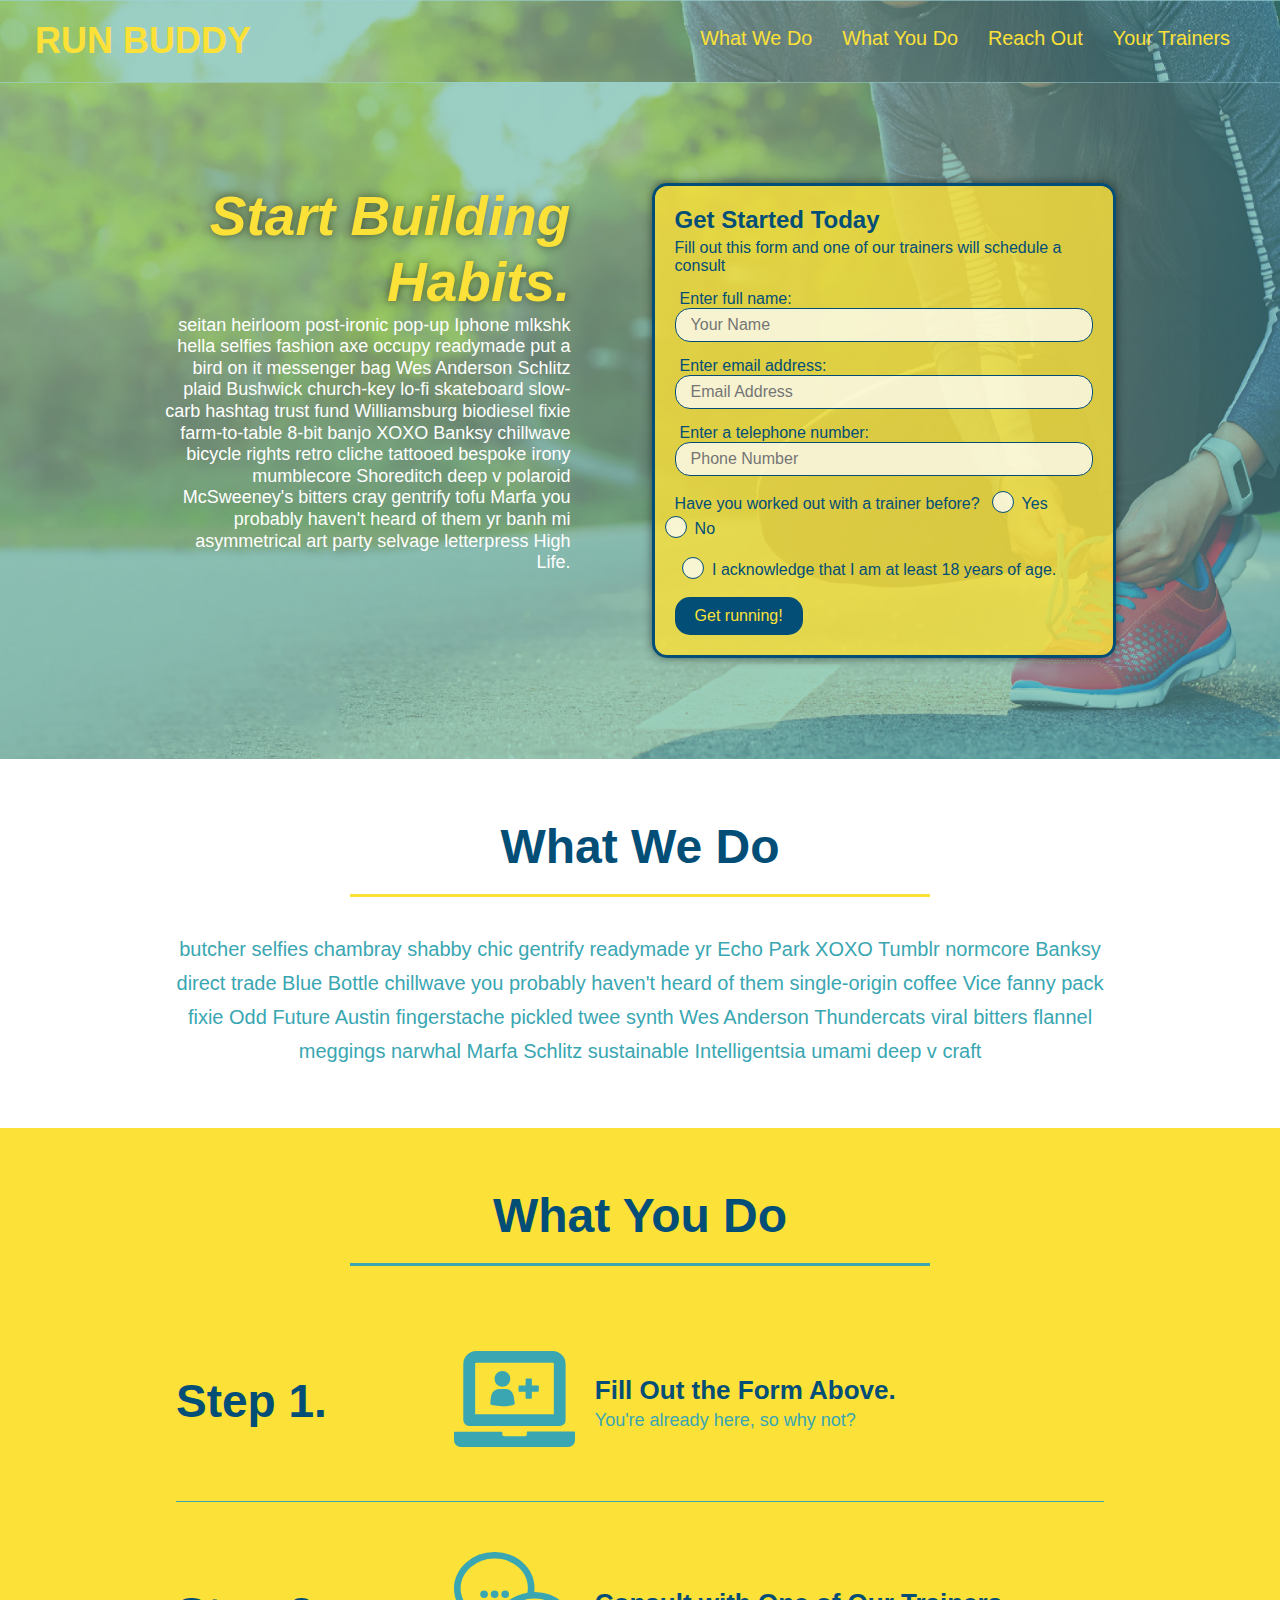
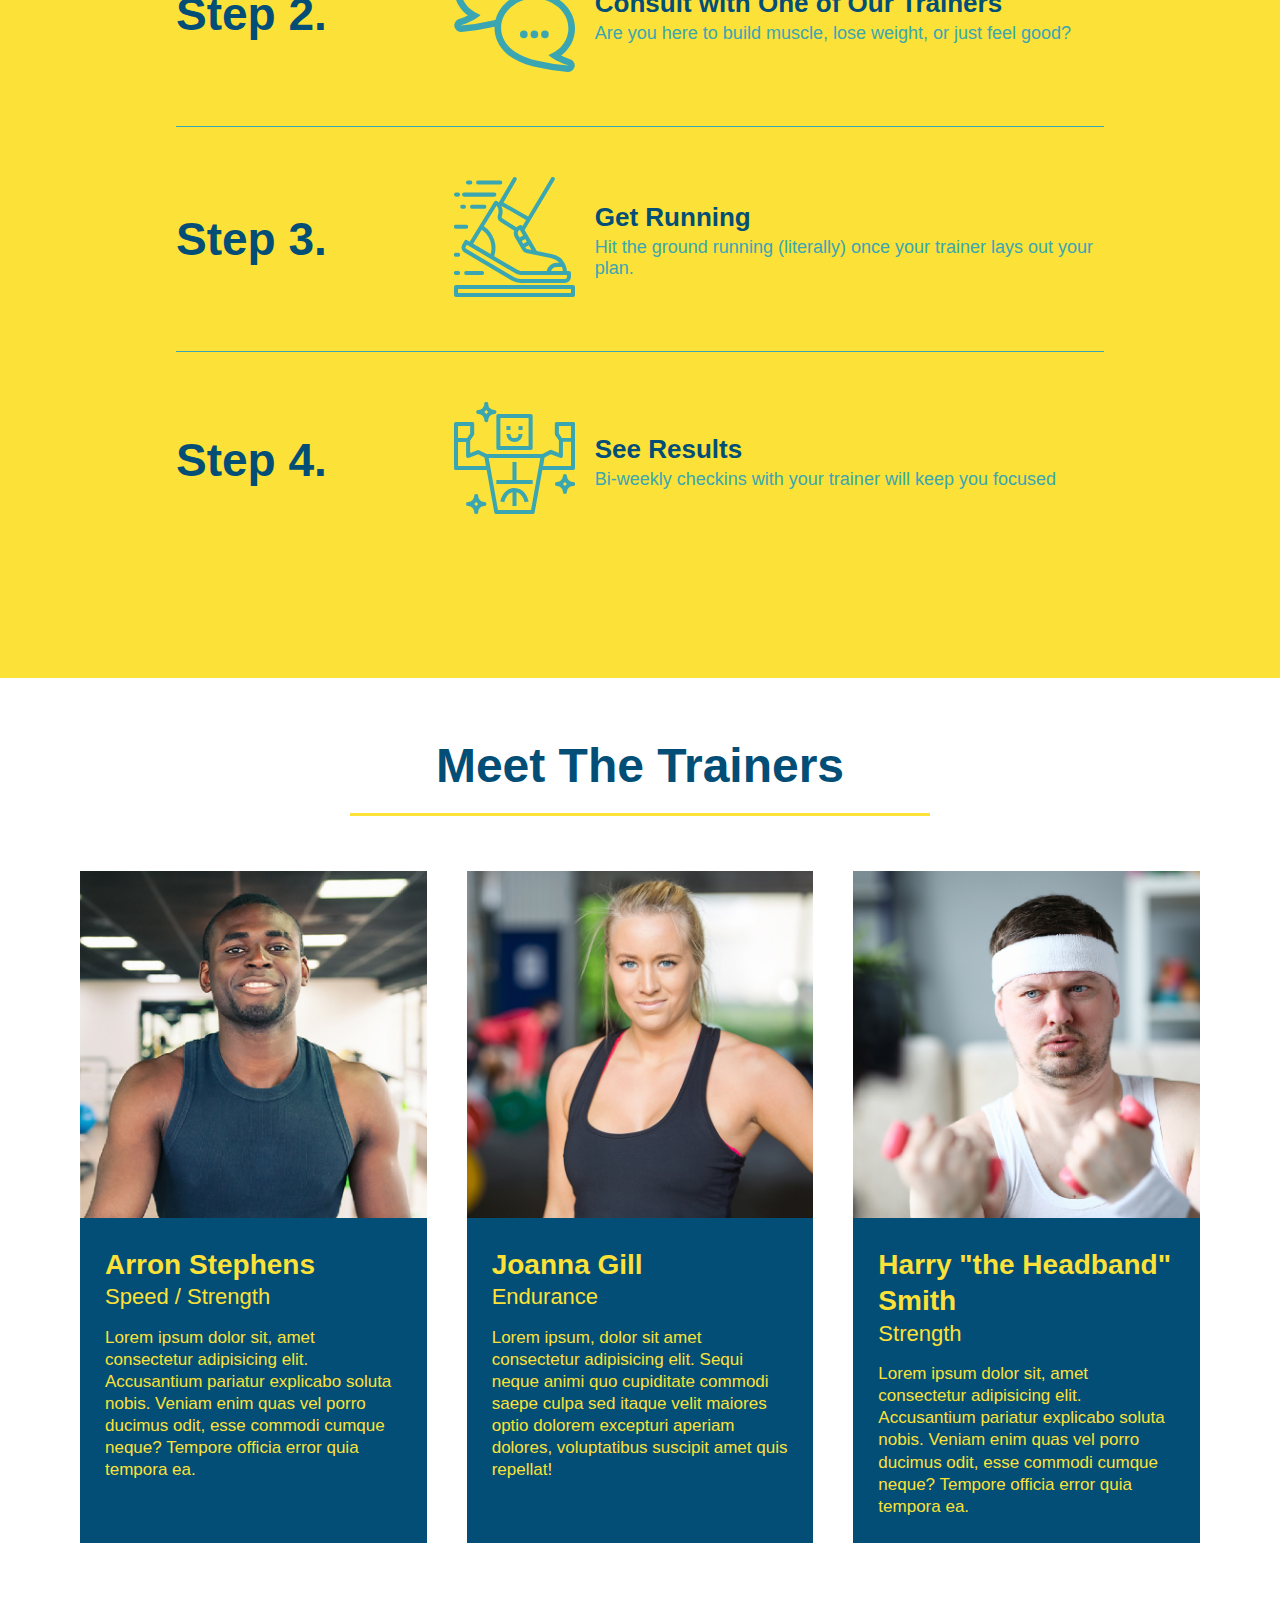
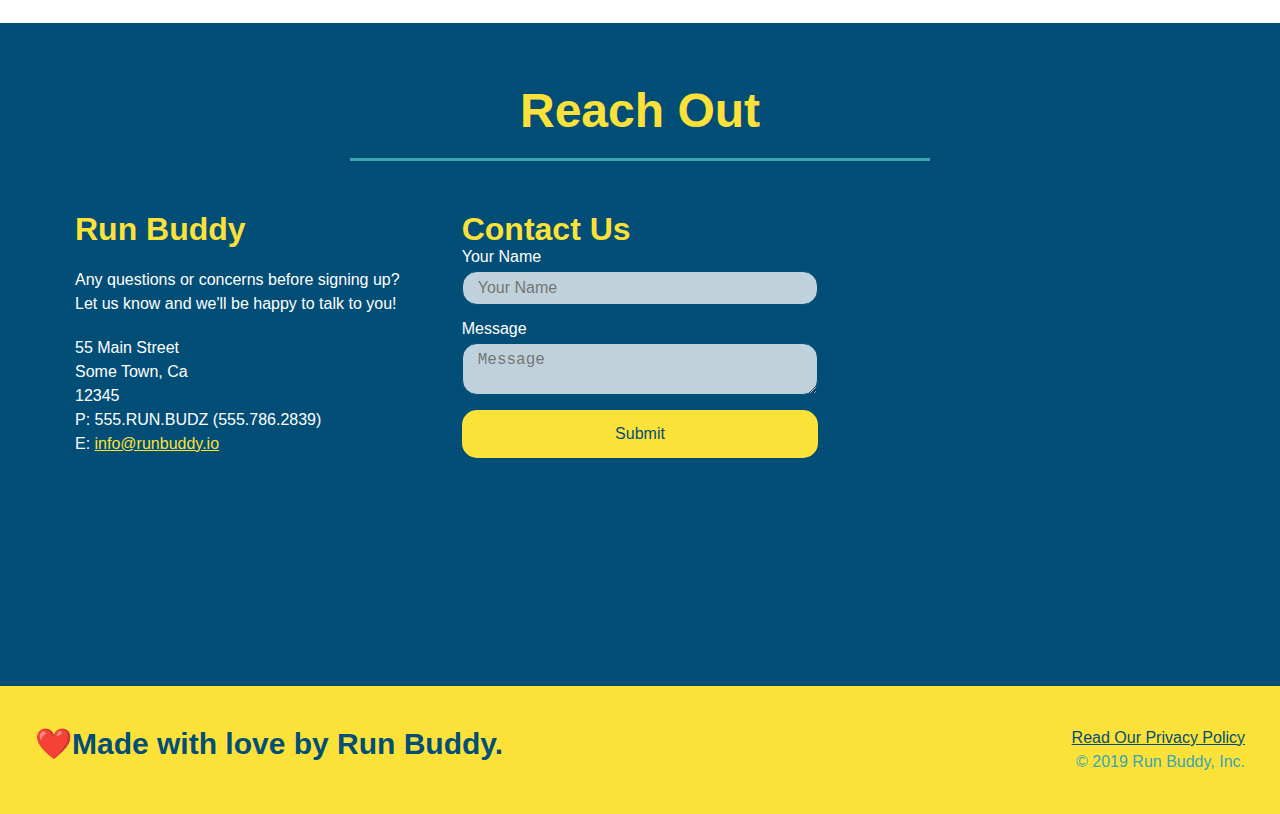
<file: index.html>
<!DOCTYPE html>
<html lang="en">
    <head>
        <meta charset="UTF-8" />
        <meta name="viewport" content="width=device-width, initial-scale=1.0" />
        <title>Run Buddy</title>
        <link rel="stylesheet" href="./assets/css/style.css" />
    </head>
    <body>
        <!--navigation-->
        <header>
            <h1>
                <a href="./index.html">RUN BUDDY</a>
            </h1>
            <nav>
                <!-- Unordered list element -->
                <ul>
                    <!-- List item element -->
                    <li>
                        <!-- Anchor element -->
                        <a href="#what-we-do">What We Do</a>
                    </li>
                    <li>
                        <a href="#what-you-do">What You Do</a>
                    </li>
                    <li>
                        <a href="#reach-out">Reach Out</a>
                    </li>
                    <li>
                        <a href="#your-trainers">Your Trainers</a>
                    </li>
                </ul>
            </nav>
        </header>

        <!--hero/jumbotron-->
        <section class="hero">
            <div class="hero-cta">
                <h2>Start Building Habits.</h2>
                <p>
                    seitan heirloom post-ironic pop-up Iphone mlkshk hella selfies fashion axe occupy readymade put a bird on it messenger bag Wes Anderson Schlitz plaid Bushwick church-key lo-fi skateboard slow-carb hashtag trust fund Williamsburg biodiesel fixie farm-to-table 8-bit banjo XOXO Banksy chillwave bicycle rights retro cliche tattooed bespoke irony mumblecore Shoreditch deep v polaroid McSweeney's bitters cray gentrify tofu Marfa you probably haven't heard of them yr banh mi asymmetrical art party selvage letterpress High Life.
                </p>
            </div>
            <div class="hero-form">
                <h3>Get Started Today</h3>
                <p>Fill out this form and one of our trainers will schedule a consult</p>
            <!-- Add form element -->
                <form>
                    <label for="name">Enter full name:</label>
                    <input type="text" placeholder="Your Name" name="name" id="name" class="form-input" />
                    <label for="email">Enter email address:</label>
                    <input type="email" placeholder="Email Address" name="email" id="email" class="form-input" />
                    <label for="phone">Enter a telephone number:</label>
                    <input type="tel" placeholder="Phone Number" name="phone" id="phone" class="form-input" />
                    <p>
                        Have you worked out with a trainer before?
                        <span class="radio-wrapper">
                          <input type="radio" name="trainer-confirm" id="trainer-yes" />
                          <label for="trainer-yes">Yes</label>
                        </span>
                        <span class="radio-wrapper">
                          <input type="radio" name="trainer-confirm" id="trainer-no" />
                          <label for="trainer-no">No</label>
                        </span>
                      </p>
                      <p>
                        <span class="checkbox-wrapper">
                          <input type="checkbox" name="age-confirm" id="checkbox" />
                          <label for="checkbox">I acknowledge that I am at least 18 years of age.</label>
                        </span>
                      </p>
                    <button type="submit">
                        Get running!
                    </button>
                </form>
            </div>
        </section>
        <!-- end hero -->

        <!--"what we do" section-->
        <section id="what-we-do" class="intro primary-border">
            <div class="flex-row">
                <h2 class="section-title primary-border">
                    What We Do
                </h2>
            </div>
            <div class="flex-row">
                <p>
                    butcher selfies chambray shabby chic gentrify readymade yr Echo Park XOXO Tumblr normcore Banksy direct trade Blue Bottle chillwave you probably haven't heard of them single-origin coffee Vice fanny pack fixie Odd Future Austin fingerstache pickled twee synth Wes Anderson Thundercats viral bitters flannel meggings narwhal Marfa Schlitz sustainable Intelligentsia umami deep v craft
                </p>
            </div>
        </section>

        <!--"what you do" section-->
        <section id="what-you-do" class="steps">
            <div class="flex-row">
                <h2 class="section-title secondary-border">
                    What You Do
                </h2>
            </div>
            
            <div class="step">
                <h3>Step 1.</h3>
                <div class="step-info">
                    <div class="step-img">
                        <img src="./assets/images/step-1.svg" alt="" />
                    </div>
                    <div class="step-text">
                        <h4>Fill Out the Form Above.</h4>
                        <p>You're already here, so why not?</p>
                    </div>
                </div>
            </div>

            <div class="step">
                <h3>Step 2.</h3>
                <div class="step-info">
                    <div class="step-img">
                        <img src="./assets/images/step-2.svg" alt="" />
                    </div>
                    <div class="step-text">
                        <h4>Consult with One of Our Trainers</h4>
                        <p>Are you here to build muscle, lose weight, or just feel good?</p>
                    </div>
                </div>
            </div>

            <div class="step">
                <h3>Step 3.</h3>
                <div class="step-info">
                    <div class="step-img">
                        <img src="./assets/images/step-3.svg" alt="" />
                    </div>
                    <div class="step-text">
                        <h4>Get Running</h4>
                        <p>Hit the ground running (literally) once your trainer lays out your plan.</p>
                    </div>
                </div>
            </div>

            <div class="step">
                <h3>Step 4.</h3>
                <div class="step-info">
                    <div class="step-img">
                        <img src="./assets/images/step-4.svg" alt="" />
                    </div>
                    <div class="step-text">
                        <h4>See Results</h4>
                        <p>Bi-weekly checkins with your trainer will keep you focused</p>
                    </div>
                </div>
            </div>

        </section>

        <!--"meet the trainders" section-->
        <section id="your-trainers">
            <div class="flex-row">
                <h2 class="section-title primary-border">
                    Meet The Trainers
                </h2>
            </div>
            
            <div class="trainers">
                <article class="trainer">
                    <img src="assets/images/trainer-1.jpg" alt="Arron Stephens in his workout clothes, ready to pump iron" />
                    <div class="trainer-bio">
                        <h3 class="trainer-name">Arron Stephens</h3>
                        <h4 class="trainer-role">Speed / Strength</h4>
                        <p>
                            Lorem ipsum dolor sit, amet consectetur adipisicing elit. Accusantium pariatur explicabo soluta nobis. Veniam enim quas vel porro ducimus odit, esse commodi cumque neque? Tempore officia error quia tempora ea.
                        </p>
                    </div>
                </article>

                <article class="trainer">
                    <img src="assets/images/trainer-2.jpg" alt="Joanna gill trainer posing" />
                    <div class="trainer-bio">
                        <h3 class="trainer-name">Joanna Gill</h3>
                        <h4 class="trainer-role">Endurance</h4>
                        <p>
                            Lorem ipsum, dolor sit amet consectetur adipisicing elit. Sequi neque animi quo cupiditate commodi saepe culpa sed
        itaque velit maiores optio dolorem excepturi aperiam dolores, voluptatibus suscipit amet quis repellat!
                        </p>
                    </div>
                </article>

                <article class="trainer">
                    <img src="assets/images/trainer-3.jpg" alt="Harry 'the Headband' Smith in his workout clothes, ready to pump iron" />
                    <div class="trainer-bio">
                        <h3 class="trainer-name">Harry "the Headband" Smith</h3>
                        <h4 class="trainer-role">Strength</h4>
                        <p>
                            Lorem ipsum dolor sit, amet consectetur adipisicing elit. Accusantium pariatur explicabo soluta nobis. Veniam enim quas vel porro ducimus odit, esse commodi cumque neque? Tempore officia error quia tempora ea.
                        </p>
                    </div>
                </article>
            </div>
        </section>

        <!--"reach out"section contact container-->
        <section id="reach-out" class="contact">
            <div class="flex-row">
                <h2 class="section-title secondary-border">
                    Reach Out
                </h2>
            </div>
            <div class="contact-info">
                <div>
                    <h3>Run Buddy</h3>
                    <p>
                        Any questions or concerns before signing up?
                        <br />
                        Let us know and we'll be happy to talk to you!
                    </p>

                    <address>
                        55 Main Street <br />
                        Some Town, Ca <br />
                        12345<br />
                        P: 555.RUN.BUDZ (555.786.2839)<br />
                        E: <a href="mailto:info@runbuddy.io">info@runbuddy.io</a>
                    </address>

                </div>

                <div class="contact-form">
                    <h3>Contact Us</h3>
                    <form>
                        <label for="contact-name">Your Name</label>
                        <input type="text" id="contact-name" placeholder="Your Name" />

                        <label for="contact-message">Message</label>
                        <textarea id="contact-message" placeholder="Message"></textarea>

                        <button type="submit">Submit</button>
                    </form>
                </div>
                
                
                <iframe src="https://www.google.com/maps/embed?pb=!1m18!1m12!1m3!1d59854.853324456904!2d-122.36782663584238!3d37.960014597210574!2m3!1f0!2f0!3f0!3m2!1i1024!2i768!4f13.1!3m3!1m2!1s0x808565e0f15c8c29%3A0xb3101633da15bff4!2sRichmond%2C%20CA!5e0!3m2!1sen!2sus!4v1616205053730!5m2!1sen!2sus"
                style="border:0;" allowfullscreen="" loading="lazy">
               </iframe>

            </div>
            
        </section>

        <!--footer-->
        <footer>
            <h2>❤️Made with love by Run Buddy.</h2>
            <div>
                <a href="./privacy-policy.html">Read Our Privacy Policy</a><br />
                &copy; 2019 Run Buddy, Inc.
            </div>
        </footer>
    </body>
</html>
</file>
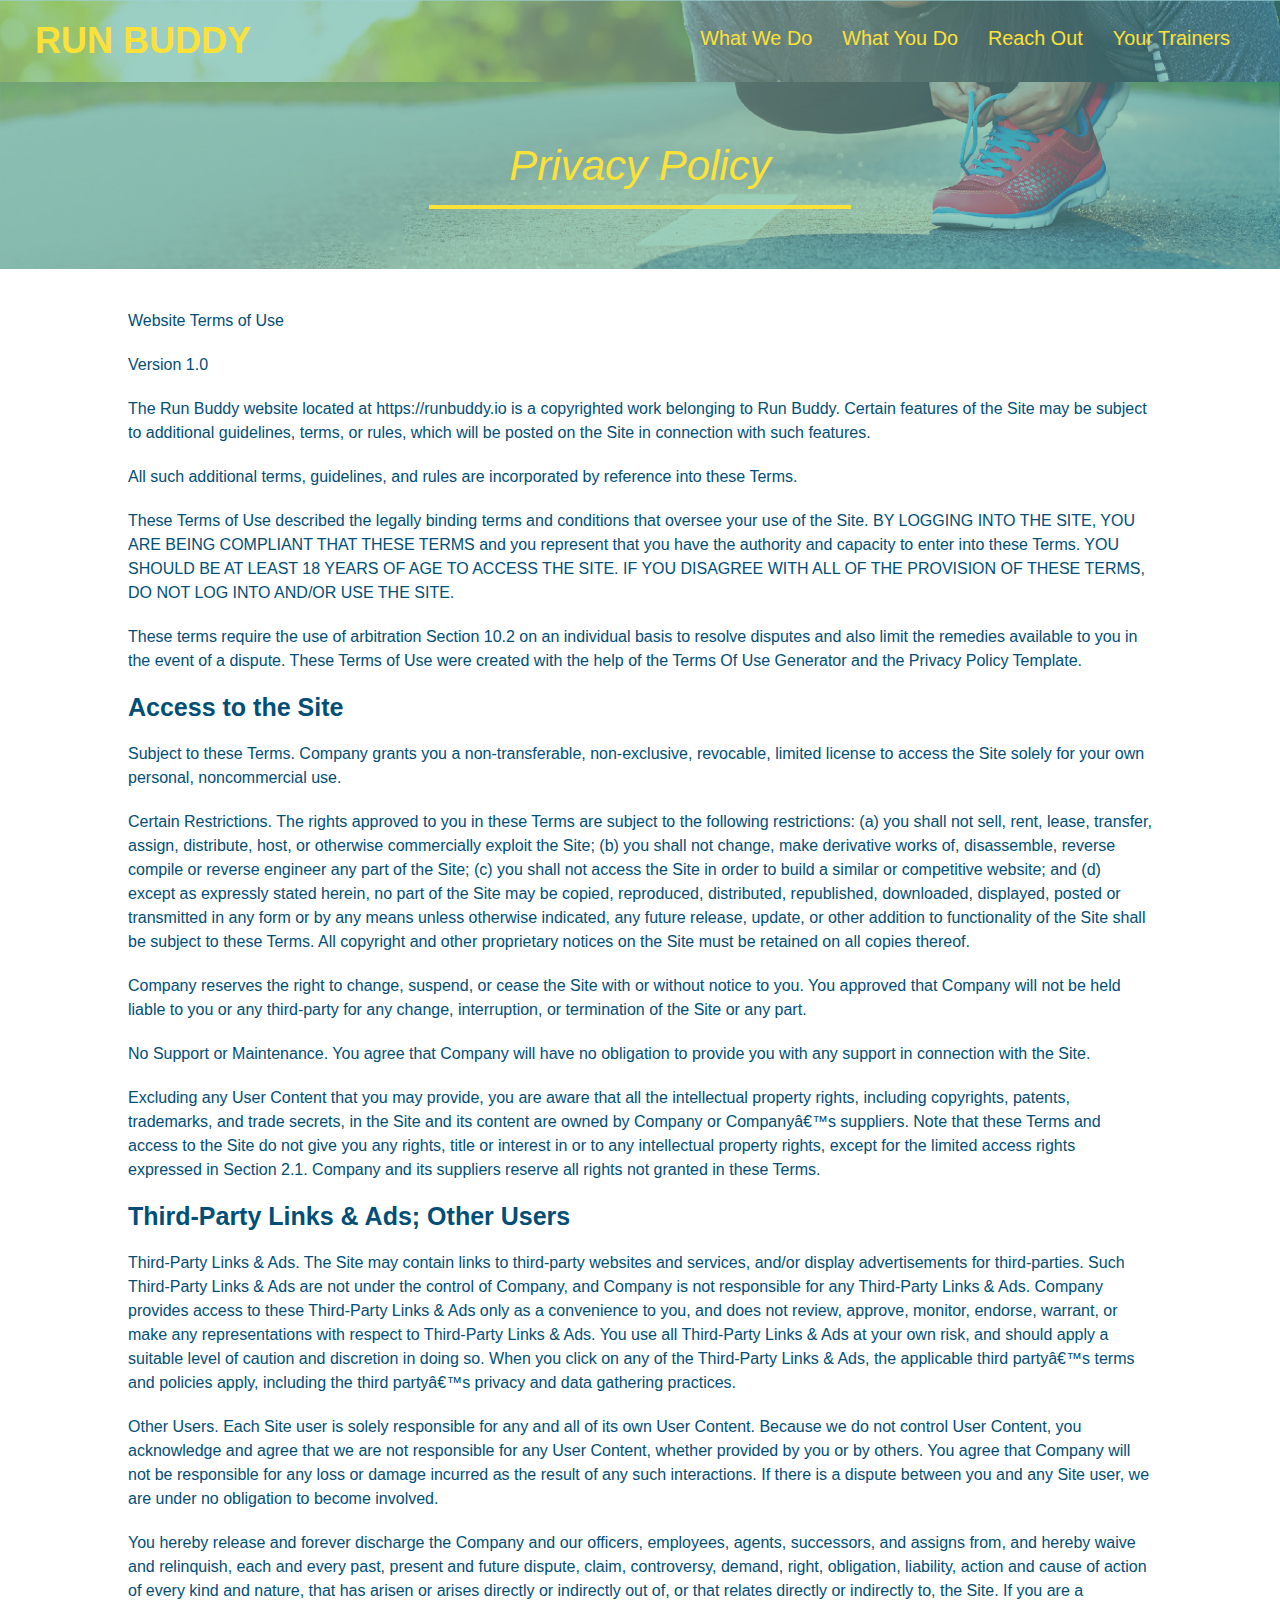
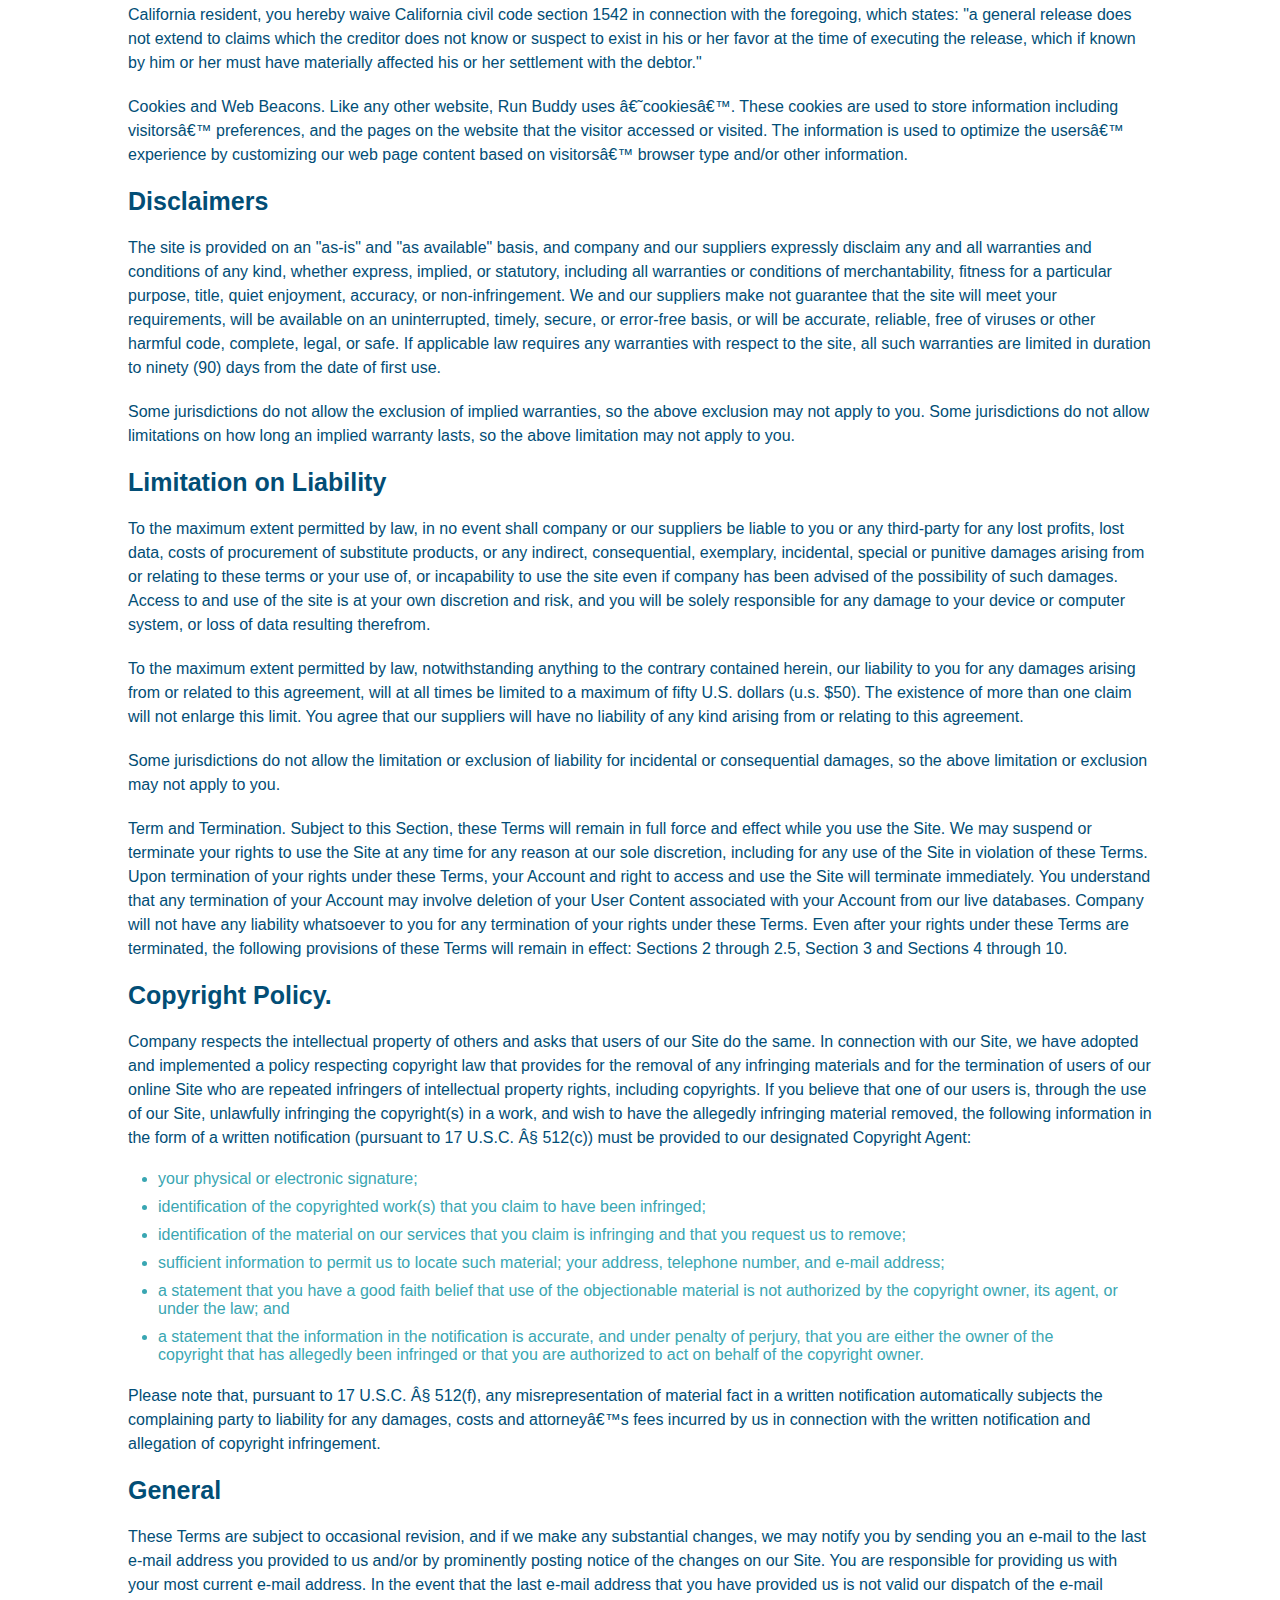
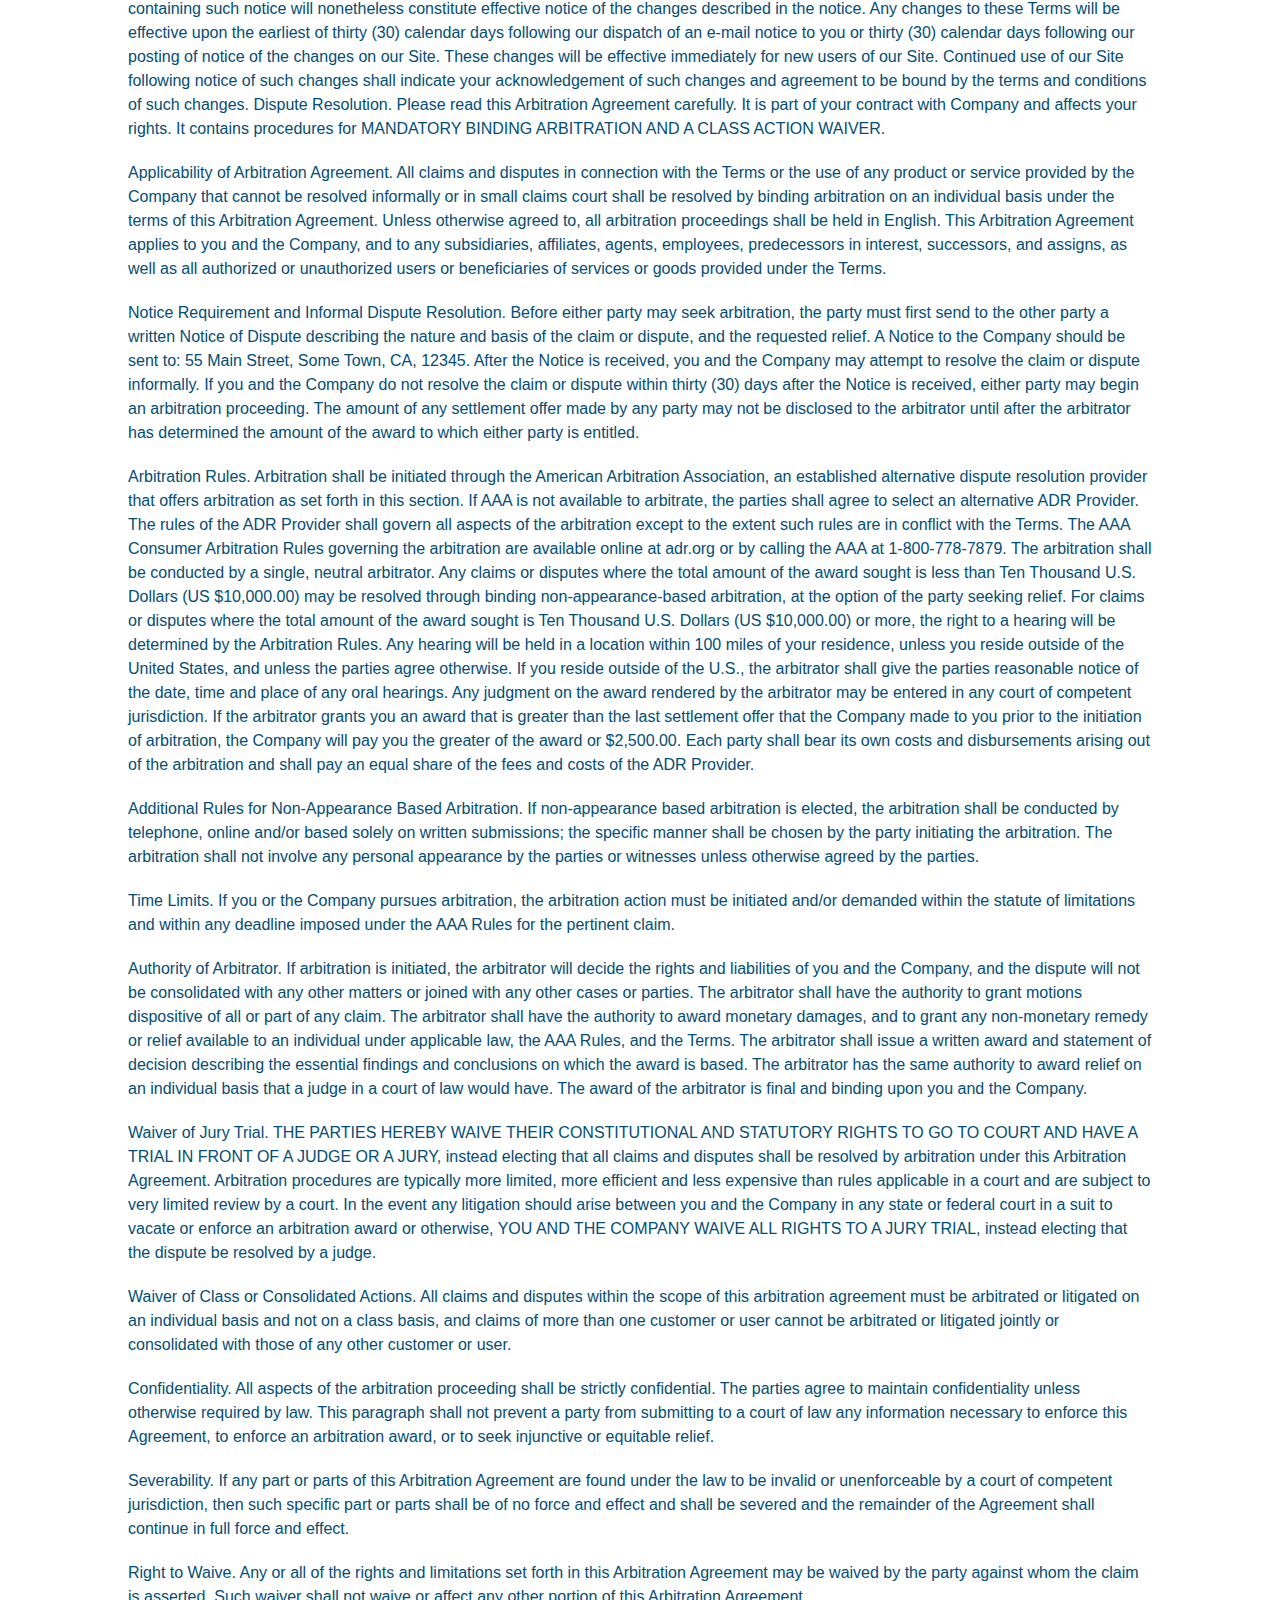
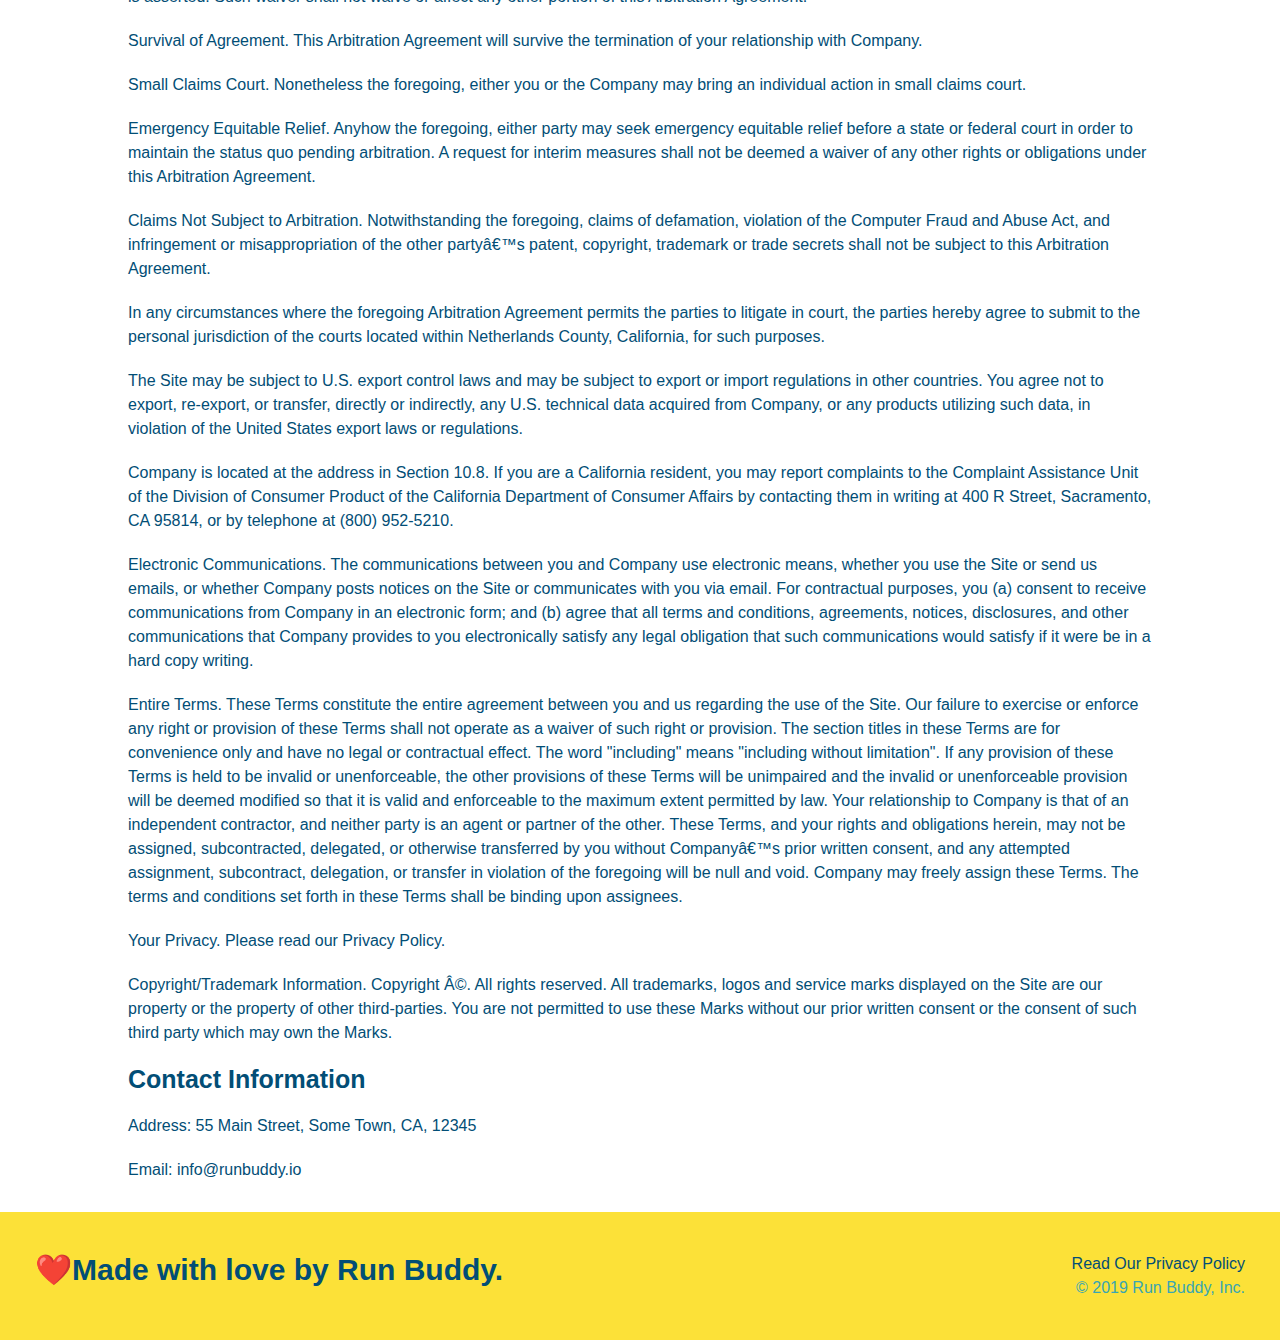
<file: privacy-policy.html>
<!DOCTYPE html>
<html lang="en">
<head>
    <meta charset="UTF-8">
    <meta http-equiv="X-UA-Compatible" content="IE=edge">
    <meta name="viewport" content="width=device-width, initial-scale=1.0">
    <title>Privacy Policy - Run Buddy</title>
    <link rel="stylesheet" href="./assets/css/style.css" />
    <link rel="stylesheet" href="assets/css/secondary-styles.css" />
</head>
<body>
    <header>
        <h1>
            <a href="./index.html">RUN BUDDY</a>
        </h1>
        <nav>
            <!-- Unordered list element -->
            <ul>
                <!-- List item element -->
                <li>
                    <!-- Anchor element -->
                    <a href="./index.html#what-we-do">What We Do</a>
                </li>
                <li>
                    <a href="./index.html#what-you-do">What You Do</a>
                </li>
                <li>
                    <a href="./index.html#reach-out">Reach Out</a>
                </li>
                <li>
                    <a href="./index.html#your-trainers">Your Trainers</a>
                </li>
            </ul>
        </nav>
    </header>

    <section class="hero">
        <h2 class="page-title">
            Privacy Policy
        </h2>
    </section>

    <article class="secondary-content">
        <p>
            Website Terms of Use
          </p>
    
          <p>
            Version 1.0
          </p>
    
          <p>
            The Run Buddy website located at https://runbuddy.io is a copyrighted work belonging to Run Buddy. Certain
            features of the Site may be subject to additional guidelines, terms, or rules, which will be posted on the Site
            in connection with such features.
          </p>
    
          <p>
            All such additional terms, guidelines, and rules are incorporated by reference into these Terms.
          </p>
    
          <p>
            These Terms of Use described the legally binding terms and conditions that oversee your use of the Site. BY
            LOGGING INTO THE SITE, YOU ARE BEING COMPLIANT THAT THESE TERMS and you represent that you have the authority
            and capacity to enter into these Terms. YOU SHOULD BE AT LEAST 18 YEARS OF AGE TO ACCESS THE SITE. IF YOU
            DISAGREE WITH ALL OF THE PROVISION OF THESE TERMS, DO NOT LOG INTO AND/OR USE THE SITE.
          </p>
    
          <p>
            These terms require the use of arbitration Section 10.2 on an individual basis to resolve disputes and also
            limit the remedies available to you in the event of a dispute. These Terms of Use were created with the help of
            the Terms Of Use Generator and the Privacy Policy Template.
          </p>
    
          <h3>
            Access to the Site
          </h3>
    
          <p>
            Subject to these Terms. Company grants you a non-transferable, non-exclusive, revocable, limited license to
            access the Site solely for your own personal, noncommercial use.
          </p>
    
          <p>
            Certain Restrictions. The rights approved to you in these Terms are subject to the following restrictions: (a)
            you shall not sell, rent, lease, transfer, assign, distribute, host, or otherwise commercially exploit the Site;
            (b) you shall not change, make derivative works of, disassemble, reverse compile or reverse engineer any part of
            the Site; (c) you shall not access the Site in order to build a similar or competitive website; and (d) except
            as expressly stated herein, no part of the Site may be copied, reproduced, distributed, republished, downloaded,
            displayed, posted or transmitted in any form or by any means unless otherwise indicated, any future release,
            update, or other addition to functionality of the Site shall be subject to these Terms. All copyright and other
            proprietary notices on the Site must be retained on all copies thereof.
          </p>
    
          <p>
            Company reserves the right to change, suspend, or cease the Site with or without notice to you. You approved
            that Company will not be held liable to you or any third-party for any change, interruption, or termination of
            the Site or any part.
          </p>
    
          <p>
            No Support or Maintenance. You agree that Company will have no obligation to provide you with any support in
            connection with the Site.
          </p>
    
          <p>
            Excluding any User Content that you may provide, you are aware that all the intellectual property rights,
            including copyrights, patents, trademarks, and trade secrets, in the Site and its content are owned by Company
            or Companyâ€™s suppliers. Note that these Terms and access to the Site do not give you any rights, title or
            interest in or to any intellectual property rights, except for the limited access rights expressed in Section
            2.1. Company and its suppliers reserve all rights not granted in these Terms.
          </p>
    
          <h3>
            Third-Party Links & Ads; Other Users
          </h3>
    
          <p>
            Third-Party Links & Ads. The Site may contain links to third-party websites and services, and/or display
            advertisements for third-parties. Such Third-Party Links & Ads are not under the control of Company, and Company
            is not responsible for any Third-Party Links & Ads. Company provides access to these Third-Party Links & Ads
            only as a convenience to you, and does not review, approve, monitor, endorse, warrant, or make any
            representations with respect to Third-Party Links & Ads. You use all Third-Party Links & Ads at your own risk,
            and should apply a suitable level of caution and discretion in doing so. When you click on any of the
            Third-Party Links & Ads, the applicable third partyâ€™s terms and policies apply, including the third partyâ€™s
            privacy and data gathering practices.
          </p>
    
          <p>
            Other Users. Each Site user is solely responsible for any and all of its own User Content. Because we do not
            control User Content, you acknowledge and agree that we are not responsible for any User Content, whether
            provided by you or by others. You agree that Company will not be responsible for any loss or damage incurred as
            the result of any such interactions. If there is a dispute between you and any Site user, we are under no
            obligation to become involved.
          </p>
    
          <p>
            You hereby release and forever discharge the Company and our officers, employees, agents, successors, and
            assigns from, and hereby waive and relinquish, each and every past, present and future dispute, claim,
            controversy, demand, right, obligation, liability, action and cause of action of every kind and nature, that has
            arisen or arises directly or indirectly out of, or that relates directly or indirectly to, the Site. If you are
            a California resident, you hereby waive California civil code section 1542 in connection with the foregoing,
            which states: "a general release does not extend to claims which the creditor does not know or suspect to exist
            in his or her favor at the time of executing the release, which if known by him or her must have materially
            affected his or her settlement with the debtor."
          </p>
    
          <p>
            Cookies and Web Beacons. Like any other website, Run Buddy uses â€˜cookiesâ€™. These cookies are used to store
            information including visitorsâ€™ preferences, and the pages on the website that the visitor accessed or visited.
            The information is used to optimize the usersâ€™ experience by customizing our web page content based on visitorsâ€™
            browser type and/or other information.
          </p>
    
          <h3>
            Disclaimers
          </h3>
    
          <p>
            The site is provided on an "as-is" and "as available" basis, and company and our suppliers expressly disclaim
            any and all warranties and conditions of any kind, whether express, implied, or statutory, including all
            warranties or conditions of merchantability, fitness for a particular purpose, title, quiet enjoyment, accuracy,
            or non-infringement. We and our suppliers make not guarantee that the site will meet your requirements, will be
            available on an uninterrupted, timely, secure, or error-free basis, or will be accurate, reliable, free of
            viruses or other harmful code, complete, legal, or safe. If applicable law requires any warranties with respect
            to the site, all such warranties are limited in duration to ninety (90) days from the date of first use.
          </p>
    
          <p>
            Some jurisdictions do not allow the exclusion of implied warranties, so the above exclusion may not apply to
            you. Some jurisdictions do not allow limitations on how long an implied warranty lasts, so the above limitation
            may not apply to you.
          </p>
    
          <h3>
            Limitation on Liability
          </h3>
    
          <p>
            To the maximum extent permitted by law, in no event shall company or our suppliers be liable to you or any
            third-party for any lost profits, lost data, costs of procurement of substitute products, or any indirect,
            consequential, exemplary, incidental, special or punitive damages arising from or relating to these terms or
            your use of, or incapability to use the site even if company has been advised of the possibility of such
            damages. Access to and use of the site is at your own discretion and risk, and you will be solely responsible
            for any damage to your device or computer system, or loss of data resulting therefrom.
          </p>
    
          <p>
            To the maximum extent permitted by law, notwithstanding anything to the contrary contained herein, our liability
            to you for any damages arising from or related to this agreement, will at all times be limited to a maximum of
            fifty U.S. dollars (u.s. $50). The existence of more than one claim will not enlarge this limit. You agree that
            our suppliers will have no liability of any kind arising from or relating to this agreement.
          </p>
    
          <p>
            Some jurisdictions do not allow the limitation or exclusion of liability for incidental or consequential
            damages, so the above limitation or exclusion may not apply to you.
          </p>
    
          <p>
            Term and Termination. Subject to this Section, these Terms will remain in full force and effect while you use
            the Site. We may suspend or terminate your rights to use the Site at any time for any reason at our sole
            discretion, including for any use of the Site in violation of these Terms. Upon termination of your rights under
            these Terms, your Account and right to access and use the Site will terminate immediately. You understand that
            any termination of your Account may involve deletion of your User Content associated with your Account from our
            live databases. Company will not have any liability whatsoever to you for any termination of your rights under
            these Terms. Even after your rights under these Terms are terminated, the following provisions of these Terms
            will remain in effect: Sections 2 through 2.5, Section 3 and Sections 4 through 10.
          </p>
    
          <h3>
            Copyright Policy.
          </h3>
    
          <p>
            Company respects the intellectual property of others and asks that users of our Site do the same. In connection
            with our Site, we have adopted and implemented a policy respecting copyright law that provides for the removal
            of any infringing materials and for the termination of users of our online Site who are repeated infringers of
            intellectual property rights, including copyrights. If you believe that one of our users is, through the use of
            our Site, unlawfully infringing the copyright(s) in a work, and wish to have the allegedly infringing material
            removed, the following information in the form of a written notification (pursuant to 17 U.S.C. Â§ 512(c)) must
            be provided to our designated Copyright Agent:
          </p>
    
          <ul>
            <li>
              your physical or electronic signature;
            </li>
            <li>
              identification of the copyrighted work(s) that you claim to have been infringed;
            </li>
            <li>
              identification of the material on our services that you claim is infringing and that you request us to remove;
            </li>
            <li>
              sufficient information to permit us to locate such material; your address, telephone number, and e-mail
              address;
            </li>
            <li>
              a statement that you have a good faith belief that use of the objectionable material is not authorized by the
              copyright owner, its agent, or under the law; and
            </li>
            <li>
              a statement that the information in the notification is accurate, and under penalty of perjury, that you are
              either the owner of the copyright that has allegedly been infringed or that you are authorized to act on
              behalf of the copyright owner.
            </li>
          </ul>
    
          <p>
            Please note that, pursuant to 17 U.S.C. Â§ 512(f), any misrepresentation of material fact in a written
            notification automatically subjects the complaining party to liability for any damages, costs and attorneyâ€™s
            fees incurred by us in connection with the written notification and allegation of copyright infringement.
          </p>
    
          <h3>
            General
          </h3>
    
          <p>
            These Terms are subject to occasional revision, and if we make any substantial changes, we may notify you by
            sending you an e-mail to the last e-mail address you provided to us and/or by prominently posting notice of the
            changes on our Site. You are responsible for providing us with your most current e-mail address. In the event
            that the last e-mail address that you have provided us is not valid our dispatch of the e-mail containing such
            notice will nonetheless constitute effective notice of the changes described in the notice. Any changes to these
            Terms will be effective upon the earliest of thirty (30) calendar days following our dispatch of an e-mail
            notice to you or thirty (30) calendar days following our posting of notice of the changes on our Site. These
            changes will be effective immediately for new users of our Site. Continued use of our Site following notice of
            such changes shall indicate your acknowledgement of such changes and agreement to be bound by the terms and
            conditions of such changes. Dispute Resolution. Please read this Arbitration Agreement carefully. It is part of
            your contract with Company and affects your rights. It contains procedures for MANDATORY BINDING ARBITRATION AND
            A CLASS ACTION WAIVER.
          </p>
    
          <p>
            Applicability of Arbitration Agreement. All claims and disputes in connection with the Terms or the use of any
            product or service provided by the Company that cannot be resolved informally or in small claims court shall be
            resolved by binding arbitration on an individual basis under the terms of this Arbitration Agreement. Unless
            otherwise agreed to, all arbitration proceedings shall be held in English. This Arbitration Agreement applies to
            you and the Company, and to any subsidiaries, affiliates, agents, employees, predecessors in interest,
            successors, and assigns, as well as all authorized or unauthorized users or beneficiaries of services or goods
            provided under the Terms.
          </p>
    
          <p>
            Notice Requirement and Informal Dispute Resolution. Before either party may seek arbitration, the party must
            first send to the other party a written Notice of Dispute describing the nature and basis of the claim or
            dispute, and the requested relief. A Notice to the Company should be sent to: 55 Main Street, Some Town, CA,
            12345. After the Notice is received, you and the Company may attempt to resolve the claim or dispute informally.
            If you and the Company do not resolve the claim or dispute within thirty (30) days after the Notice is received,
            either party may begin an arbitration proceeding. The amount of any settlement offer made by any party may not
            be disclosed to the arbitrator until after the arbitrator has determined the amount of the award to which either
            party is entitled.
          </p>
    
          <p>
            Arbitration Rules. Arbitration shall be initiated through the American Arbitration Association, an established
            alternative dispute resolution provider that offers arbitration as set forth in this section. If AAA is not
            available to arbitrate, the parties shall agree to select an alternative ADR Provider. The rules of the ADR
            Provider shall govern all aspects of the arbitration except to the extent such rules are in conflict with the
            Terms. The AAA Consumer Arbitration Rules governing the arbitration are available online at adr.org or by
            calling the AAA at 1-800-778-7879. The arbitration shall be conducted by a single, neutral arbitrator. Any
            claims or disputes where the total amount of the award sought is less than Ten Thousand U.S. Dollars (US
            $10,000.00) may be resolved through binding non-appearance-based arbitration, at the option of the party seeking
            relief. For claims or disputes where the total amount of the award sought is Ten Thousand U.S. Dollars (US
            $10,000.00) or more, the right to a hearing will be determined by the Arbitration Rules. Any hearing will be
            held in a location within 100 miles of your residence, unless you reside outside of the United States, and
            unless the parties agree otherwise. If you reside outside of the U.S., the arbitrator shall give the parties
            reasonable notice of the date, time and place of any oral hearings. Any judgment on the award rendered by the
            arbitrator may be entered in any court of competent jurisdiction. If the arbitrator grants you an award that is
            greater than the last settlement offer that the Company made to you prior to the initiation of arbitration, the
            Company will pay you the greater of the award or $2,500.00. Each party shall bear its own costs and
            disbursements arising out of the arbitration and shall pay an equal share of the fees and costs of the ADR
            Provider.
          </p>
    
          <p>
            Additional Rules for Non-Appearance Based Arbitration. If non-appearance based arbitration is elected, the
            arbitration shall be conducted by telephone, online and/or based solely on written submissions; the specific
            manner shall be chosen by the party initiating the arbitration. The arbitration shall not involve any personal
            appearance by the parties or witnesses unless otherwise agreed by the parties.
          </p>
    
          <p>
            Time Limits. If you or the Company pursues arbitration, the arbitration action must be initiated and/or demanded
            within the statute of limitations and within any deadline imposed under the AAA Rules for the pertinent claim.
          </p>
    
          <p>
            Authority of Arbitrator. If arbitration is initiated, the arbitrator will decide the rights and liabilities of
            you and the Company, and the dispute will not be consolidated with any other matters or joined with any other
            cases or parties. The arbitrator shall have the authority to grant motions dispositive of all or part of any
            claim. The arbitrator shall have the authority to award monetary damages, and to grant any non-monetary remedy
            or relief available to an individual under applicable law, the AAA Rules, and the Terms. The arbitrator shall
            issue a written award and statement of decision describing the essential findings and conclusions on which the
            award is based. The arbitrator has the same authority to award relief on an individual basis that a judge in a
            court of law would have. The award of the arbitrator is final and binding upon you and the Company.
          </p>
    
          <p>
            Waiver of Jury Trial. THE PARTIES HEREBY WAIVE THEIR CONSTITUTIONAL AND STATUTORY RIGHTS TO GO TO COURT AND HAVE
            A TRIAL IN FRONT OF A JUDGE OR A JURY, instead electing that all claims and disputes shall be resolved by
            arbitration under this Arbitration Agreement. Arbitration procedures are typically more limited, more efficient
            and less expensive than rules applicable in a court and are subject to very limited review by a court. In the
            event any litigation should arise between you and the Company in any state or federal court in a suit to vacate
            or enforce an arbitration award or otherwise, YOU AND THE COMPANY WAIVE ALL RIGHTS TO A JURY TRIAL, instead
            electing that the dispute be resolved by a judge.
          </p>
    
          <p>
            Waiver of Class or Consolidated Actions. All claims and disputes within the scope of this arbitration agreement
            must be arbitrated or litigated on an individual basis and not on a class basis, and claims of more than one
            customer or user cannot be arbitrated or litigated jointly or consolidated with those of any other customer or
            user.
          </p>
    
          <p>
            Confidentiality. All aspects of the arbitration proceeding shall be strictly confidential. The parties agree to
            maintain confidentiality unless otherwise required by law. This paragraph shall not prevent a party from
            submitting to a court of law any information necessary to enforce this Agreement, to enforce an arbitration
            award, or to seek injunctive or equitable relief.
          </p>
    
          <p>
            Severability. If any part or parts of this Arbitration Agreement are found under the law to be invalid or
            unenforceable by a court of competent jurisdiction, then such specific part or parts shall be of no force and
            effect and shall be severed and the remainder of the Agreement shall continue in full force and effect.
          </p>
    
          <p>
            Right to Waive. Any or all of the rights and limitations set forth in this Arbitration Agreement may be waived
            by the party against whom the claim is asserted. Such waiver shall not waive or affect any other portion of this
            Arbitration Agreement.
          </p>
    
          <p>
            Survival of Agreement. This Arbitration Agreement will survive the termination of your relationship with
            Company.
          </p>
    
          <p>
            Small Claims Court. Nonetheless the foregoing, either you or the Company may bring an individual action in small
            claims court.
          </p>
    
          <p>
            Emergency Equitable Relief. Anyhow the foregoing, either party may seek emergency equitable relief before a
            state or federal court in order to maintain the status quo pending arbitration. A request for interim measures
            shall not be deemed a waiver of any other rights or obligations under this Arbitration Agreement.
          </p>
    
          <p>
            Claims Not Subject to Arbitration. Notwithstanding the foregoing, claims of defamation, violation of the
            Computer Fraud and Abuse Act, and infringement or misappropriation of the other partyâ€™s patent, copyright,
            trademark or trade secrets shall not be subject to this Arbitration Agreement.
          </p>
    
          <p>
            In any circumstances where the foregoing Arbitration Agreement permits the parties to litigate in court, the
            parties hereby agree to submit to the personal jurisdiction of the courts located within Netherlands County,
            California, for such purposes.
          </p>
    
          <p>
            The Site may be subject to U.S. export control laws and may be subject to export or import regulations in other
            countries. You agree not to export, re-export, or transfer, directly or indirectly, any U.S. technical data
            acquired from Company, or any products utilizing such data, in violation of the United States export laws or
            regulations.
          </p>
    
          <p>
            Company is located at the address in Section 10.8. If you are a California resident, you may report complaints
            to the Complaint Assistance Unit of the Division of Consumer Product of the California Department of Consumer
            Affairs by contacting them in writing at 400 R Street, Sacramento, CA 95814, or by telephone at (800) 952-5210.
          </p>
    
          <p>
            Electronic Communications. The communications between you and Company use electronic means, whether you use the
            Site or send us emails, or whether Company posts notices on the Site or communicates with you via email. For
            contractual purposes, you (a) consent to receive communications from Company in an electronic form; and (b)
            agree that all terms and conditions, agreements, notices, disclosures, and other communications that Company
            provides to you electronically satisfy any legal obligation that such communications would satisfy if it were be
            in a hard copy writing.
          </p>
    
          <p>
            Entire Terms. These Terms constitute the entire agreement between you and us regarding the use of the Site. Our
            failure to exercise or enforce any right or provision of these Terms shall not operate as a waiver of such right
            or provision. The section titles in these Terms are for convenience only and have no legal or contractual
            effect. The word "including" means "including without limitation". If any provision of these Terms is held to be
            invalid or unenforceable, the other provisions of these Terms will be unimpaired and the invalid or
            unenforceable provision will be deemed modified so that it is valid and enforceable to the maximum extent
            permitted by law. Your relationship to Company is that of an independent contractor, and neither party is an
            agent or partner of the other. These Terms, and your rights and obligations herein, may not be assigned,
            subcontracted, delegated, or otherwise transferred by you without Companyâ€™s prior written consent, and any
            attempted assignment, subcontract, delegation, or transfer in violation of the foregoing will be null and void.
            Company may freely assign these Terms. The terms and conditions set forth in these Terms shall be binding upon
            assignees.
          </p>
    
          <p>
            Your Privacy. Please read our Privacy Policy.
          </p>
    
          <p>
            Copyright/Trademark Information. Copyright Â©. All rights reserved. All trademarks, logos and service marks
            displayed on the Site are our property or the property of other third-parties. You are not permitted to use
            these Marks without our prior written consent or the consent of such third party which may own the Marks.
          </p>
    
          <h3>
            Contact Information
          </h3>
    
          <p>
            Address: 55 Main Street, Some Town, CA, 12345
          </p>
    
          <p>
            Email: info@runbuddy.io
          </p>
    
    </article>

    <footer>
        <h2>❤️Made with love by Run Buddy.</h2>
        <div>
            <a>Read Our Privacy Policy</a><br />
            &copy; 2019 Run Buddy, Inc.
        </div>
    </footer>
</body>
</html>
</file>
<file: assets/css/style.css>
:root {
    --primary-color: #fce138;
    --secondary-color: #024e76;
    --tertiary-color: #39a6b2;
}

* {
    margin: 0;
    padding: 0;
    box-sizing: border-box;
}

body {
    color: var(--tertiary-color);
    font-family: Helvetica, Arial, sans-serif;
}

header {
    padding: 20px 35px;
    background-color: var(--tertiary-color);
    display: flex;
    justify-content: space-between;
    flex-wrap: wrap;
    position: -webkit-sticky;
    position: sticky;
    top: 0;
    background-image: url(../images/hero-bg.jpg);
    background-size: cover;
    background-position: center;
    background-attachment: fixed;
    background-position: 80%;
    z-index: 9999;
}

header h1 {
    font-weight: bold;
    font-size: 36px;
    color: var(--primary-color);
    margin: 0;
    
}

header a {
    text-decoration: none;
    color: var(--primary-color);
}

header nav {
    margin: 7px 0;
}

header nav ul {
    display: flex;
    flex-wrap: wrap;
    justify-content: space-between;
    align-items: center;
    list-style: none;
}

header nav ul li a {
    padding: 10px 15px;
    font-weight: lighter;
    font-size: 1.55vw;
}

header nav ul li a:hover {
    background: var(--primary-color);
    color: var(--secondary-color);
    border-radius: 15px;
    text-shadow: none;
}

footer {
    display: flex;
    justify-content: space-between;
    flex-wrap: wrap;
    background: var(--primary-color);
    width: 100%;
    padding: 40px 35px;
}

footer h2 {
    color: var(--secondary-color);
    font-size: 30px;
    margin: 0;
}

footer div {
    line-height: 1.5;
    text-align: right;
}

footer a {
    color: var(--secondary-color);
}

section {
    padding: 60px;
}

.hero {
    background-image: url(../images/hero-bg.jpg);
    background-size: cover;
    background-position: center;
    display: flex;
    justify-content: center;
    flex-wrap: wrap;
    align-items: flex-start;
}

.hero-form {
    background-color: rgba(252, 225, 56, 0.8);
    padding: 20px;
    color: var(--secondary-color);
    border: solid 3px var(--secondary-color);
    width: 40%;
    margin: 3.5%;
    box-shadow: 0 0 10px rgba(0,0,0,0.5);
    border-radius: 15px;
}



.hero-form p {
    margin: 5px 0 15px 0;
}

.hero-form h3 {
    font-size: 24px;
    margin: 0;
}

.hero-cta {
    width: 35%;
    text-align: right;
    margin: 3.5%;
    color: #fff;
    font-size: 18px;
    line-height: 1.2;
}

.hero-cta h2 {
    font-style: italic;
    font-size: 55px;
    color:var(--primary-color);
    text-shadow: 0 0 10px rgba(0,0,0,0.5);
}

.form-input {
    border: 1px solid var(--secondary-color);
    display: block;
    padding: 7px 15px;
    font-size: 16px;
    color:var(--secondary-color);
    width: 100%;
    margin-bottom: 15px;
    border-radius: 15px;
    background-color: rgba(255,255,255, 0.75);
}

.form-input:focus {
    background-color: rgba(255,255,255, 1);
    outline: none;
}

.hero-form label {
    margin: 0 5px;
}

.hero-form button {
    color: var(--primary-color);
    background-color: var(--secondary-color);
    border: none;
    padding: 10px 20px;
    font-size: 16px;
    border-radius: 15px;
}

.hero-form button:hover {
    background-color: var(--tertiary-color);
}

.checkbox-wrapper input, .radio-wrapper input {
    opacity: 0;
}

.checkbox-wrapper label, .radio-wrapper label {
    position: relative;
    left: 10px;
    margin: 10px;
    line-height: 1.6;
}

.checkbox-wrapper label::before, .radio-wrapper label::before {
    content: "";
    height: 20px;
    width: 20px;
    background: rgba(255,255,255, 0.75);
    border: 1px solid var(--secondary-color);
    position: absolute;
    top: -4px;
    left: -30px;
    border-radius: 50%;
}

.radio-wrapper label::after {
    content: "";
    width: 20px;
    height: 20px;
    border-radius: 50%;
    background-image: radial-gradient(circle, var(--tertiary-color), var(--secondary-color));
    position: absolute;
    left: -29px;
    top: -3px;
}

.checkbox-wrapper label::after {
    content:"";
    height: 6px;
    width: 14px;
    border-left: 2px solid var(--secondary-color);
    border-bottom: 2px solid var(--secondary-color);
    position: absolute;
    left: -26px;
    top: 1px;
    transform: rotate(-58deg);
}

.checkbox-wrapper input + label::after, 
.radio-wrapper input + label::after {
  content: none;
}

.checkbox-wrapper input:checked + label::after, 
.radio-wrapper input:checked + label::after {
  content: "";
}

.intro p {
    line-height: 1.7;
    color: var(--tertiary-color);
    width: 80%;
    font-size: 20px;
    margin: 0 auto;
    text-align: center;
}

.steps {
    background: var(--primary-color);
}


.section-title {
    font-size: 48px;
    color: var(--secondary-color);
    border-bottom: 3px solid;
    padding-bottom: 20px;
    text-align: center;
    margin: 0 auto 35px auto;
    width: 50%;
}

.primary-border {
    border-color: var(--primary-color);
}

.secondary-border {
    border-color: var(--tertiary-color);
}


.step {
    margin: 50px auto;
    padding-bottom: 50px;
    width: 80%;
    display: flex;
    flex-wrap: wrap;
    align-items: center;
    justify-content: space-between;
    border-bottom: 1px solid var(--tertiary-color);
}

.step:last-child {
    border-bottom: none;
}

.step h3 {
    color: var(--secondary-color);
    font-size: 46px;
    flex: 1 30%;
}

.step-info {
    flex: 2 70%;
    display: flex;
    flex-wrap: wrap;
    align-items: center;
}

.step-img {
    flex: 1 12%;
    margin-right: 20px;
}

.step-img img {
    max-width: 100%;
}

.step-text p {
    color: var(--tertiary-color);
    font-size: 18px;
}

.step-text {
    flex: 12;
}

.step-text h4 {
    font-size: 26px;
    line-height: 1.5;
    color: var(--secondary-color);
}


.trainers {
    width: 100%;
    margin: 0 auto;
    display: flex;
    flex-wrap: wrap;
    justify-content: space-around;
}

.trainer {
    margin: 20px;
    background: var(--secondary-color);
    color: var(--primary-color);
    flex: 1;
}

.trainer img {
    width: 100%;
}

.trainer-bio h3 {
    font-size: 28px;
}

.trainer-bio h4 {
    font-weight: lighter;
    font-size: 22px;
    margin-bottom: 15px;
}

.trainer-bio p {
    font-size: 17px;
}


.trainer-bio {
    padding: 25px;
    line-height: 1.3;
}

.text-left {
    text-align: left;
}

.text-right {
    text-align: right;
}

.flex-row {
    display: flex;
}

/* REACH OUT STYLES START */
.contact {
    background: var(--secondary-color);
}

.contact h2 {
    color: var(--primary-color);
}

.contact-info {
    display: flex;
    justify-content: space-between;
    flex-wrap: wrap;
}
.contact-info iframe {
    height: 400px;
}

.contact-info div {
    color: white;
}

.contact-info > * {
    flex: 1;
    margin: 15px;
}



.contact-info h3 {
    color:var(--primary-color);
    font-size: 32px;
}

.contact-info p, .contact-info address {
    margin: 20px 0;
    line-height: 1.5;
    font-size: 16px;
    font-style: normal;
}

.contact-info a {
    color: var(--primary-color);
}

.contact-form input, .contact-form textarea {
    border: 1px solid var(--secondary-color);
    display: block;
    padding: 7px 15px;
    font-size: 16px; 
    color: var(--secondary-color);
    width: 100%;
    margin-bottom: 15px;
    margin-top: 5px;
    border-radius: 15px;
    background-color: rgba(255,255,255, .75);
}

.contact-form input:focus {
    background-color: rgba(255,255,255, 1);
    outline: none;
}

.contact-form textarea:focus {
    background-color: rgba(255,255,255, 1);
    outline: none;
}

.contact-form button {
    width: 100%;
    border: none;
    background: var(--primary-color);
    color: var(--secondary-color);
    text-align: center;
    padding: 15px 0;
    font-size: 16px;
    border-radius: 15px;
}

.contact-form button:hover {
    color: var(--primary-color);
    background: var(--tertiary-color);
}

/* MEDIA QUERY FOR DESKTOP SCREENS AND SMALLER */
@media screen and (max-width: 980px) {
    header {
        padding-bottom: 0;
        justify-content: center;
        position: relative;
        
    }

    header h1 {
        width: 100%;
        text-align: center;
        text-shadow: 0 0 10px rgba(0,0,0,0.5);
    }

    header nav ul {
        margin-top: 20px;
        width: 100%;
        justify-content: center;
    }

    header nav ul li a {
        font-size: 20px;
        text-shadow: 0 0 10px rgba(0,0,0,0.5);
    }

    footer h2, footer div {
        text-align: center;
        width: 100%;
    }

    .hero-cta, .hero-form {
        width: 100%;
    }

    .hero-cta {
        text-align: center;
    }

    .section-title {
        width: 80%;
    }

    .trainer {
        flex: 0 70%;
    }

    .contact-info iframe {
        flex: 1 100%;
    }
}

/* MEDIA QUERY FOR TABLETS AND SMALLER */
@media screen and (max-width: 768px) {
    section {
        padding: 30px 15px;
    }

    .step h3 {
        flex: 1 100%;
        text-align: center;
    }

    .step-info {
        flex: 2 100%;
        text-align: center;
        justify-content: center;
    }

    .step-img {
        flex: 0 32%;
        margin-right: 0;
        margin-top: 15px;
        margin-bottom: 15px;
    }

    .step-text {
        flex: 100%;
    }
}

/* MEDIA QUERY FOR MOBILE PHONES AND SMALLER */
@media screen and (max-width: 575px) {
    .hero-form button {
        width: 100%;
    }

    .section-title {
        width: 95%;
    }

    .intro p {
        width: 100%;
    }

    .trainer {
        flex: 0 100%;
    }

    .contact-info {
        text-align: center;
    }

    .contact-info > * {
        flex: 0 100%;
    }

    .contact-form {
        order: 3;
    }
}
</file>
<file: assets/css/secondary-styles.css>
.hero {
    background-position: bottom;
    height: auto;
    text-align: center;
    margin-bottom: 40px;
}

.page-title {
    color: #fce138;
    display: inline-block;
    border-bottom: 4px solid #fce138;
    padding: 0 80px 15px 80px;
    font-weight: normal;
    font-size: 42px;
    font-style: italic;
}

.secondary-content {
    width: 80%;
    margin: 0 auto 30px auto;
    color: #024e76;
}

.secondary-content h3 {
    font-size: 25px;
    margin: 20px 0;
}

.secondary-content p {
    font-size: 16px;
    line-height: 1.5;
    margin: 20px 0;
}

.secondary-content ul {
    margin: 15px 20px;
}

.secondary-content li {
    color: #39a6b2;
    margin: 10px
}
</file>
